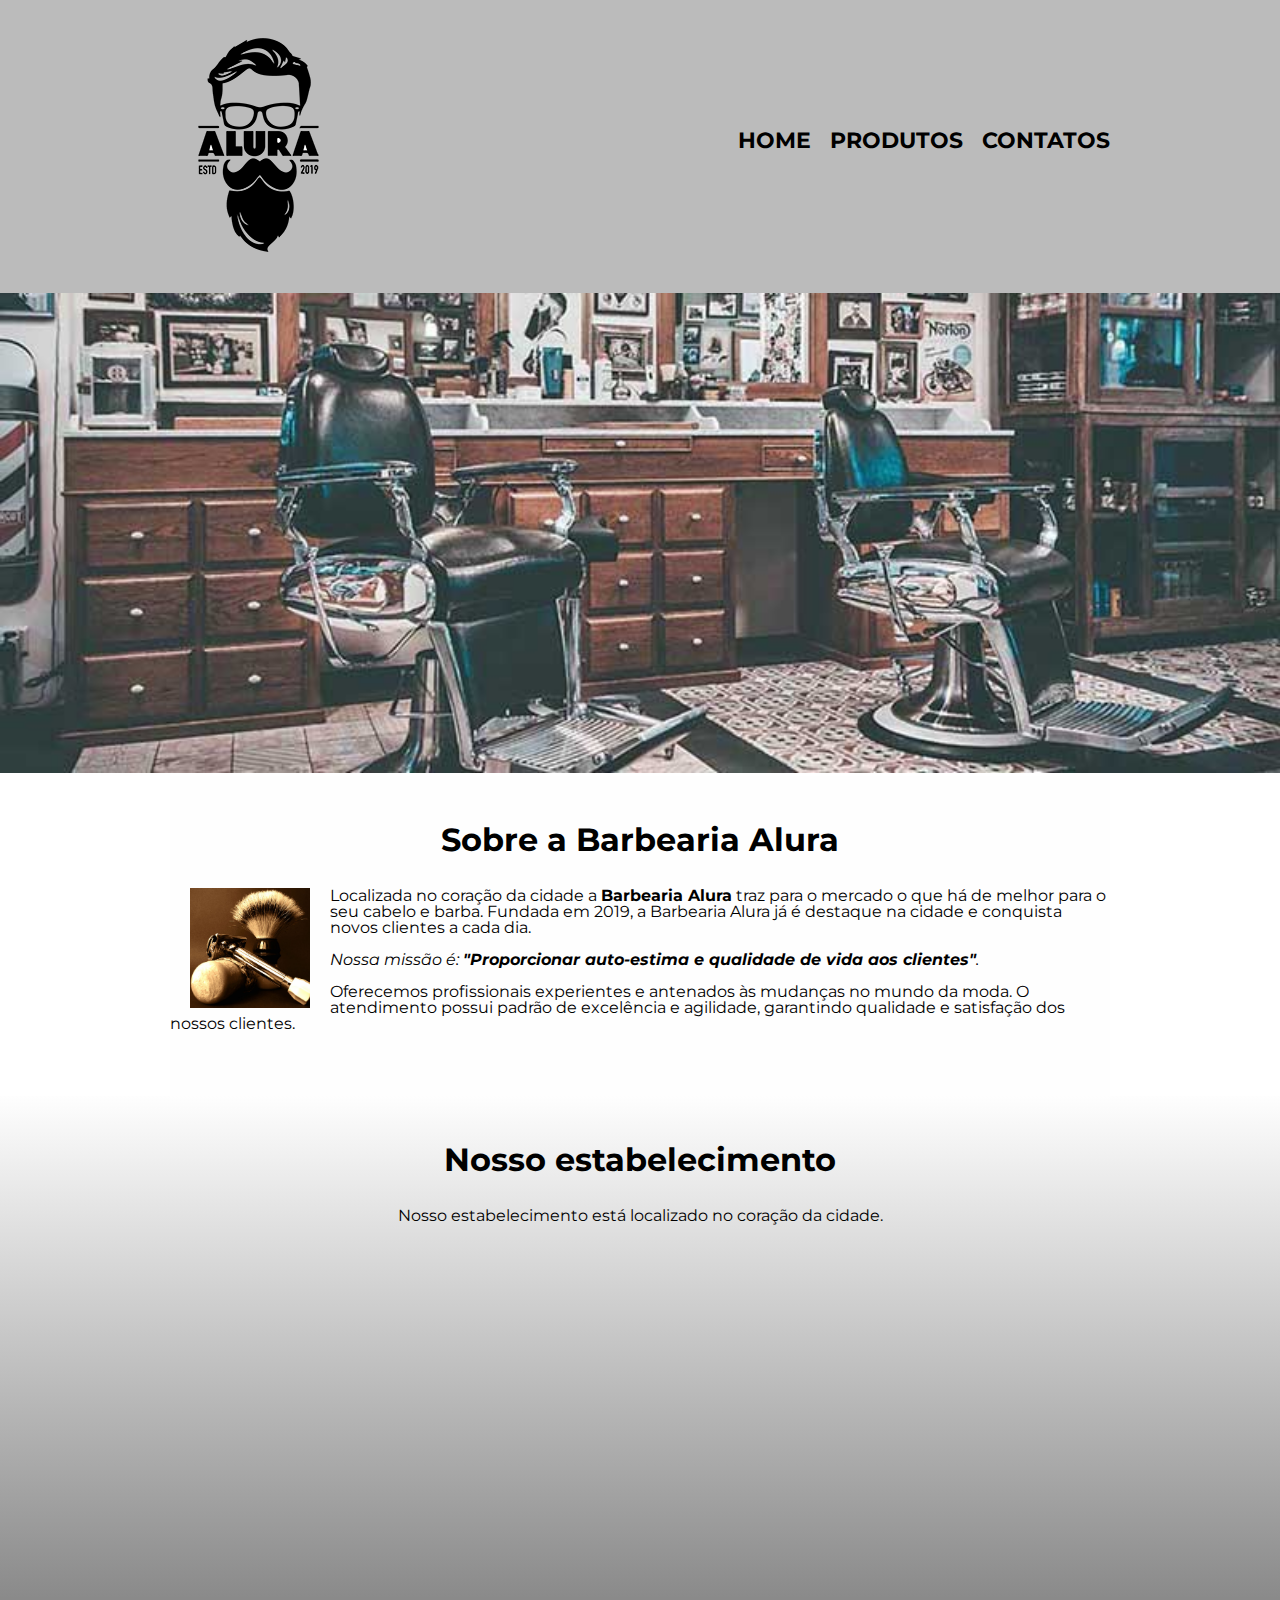
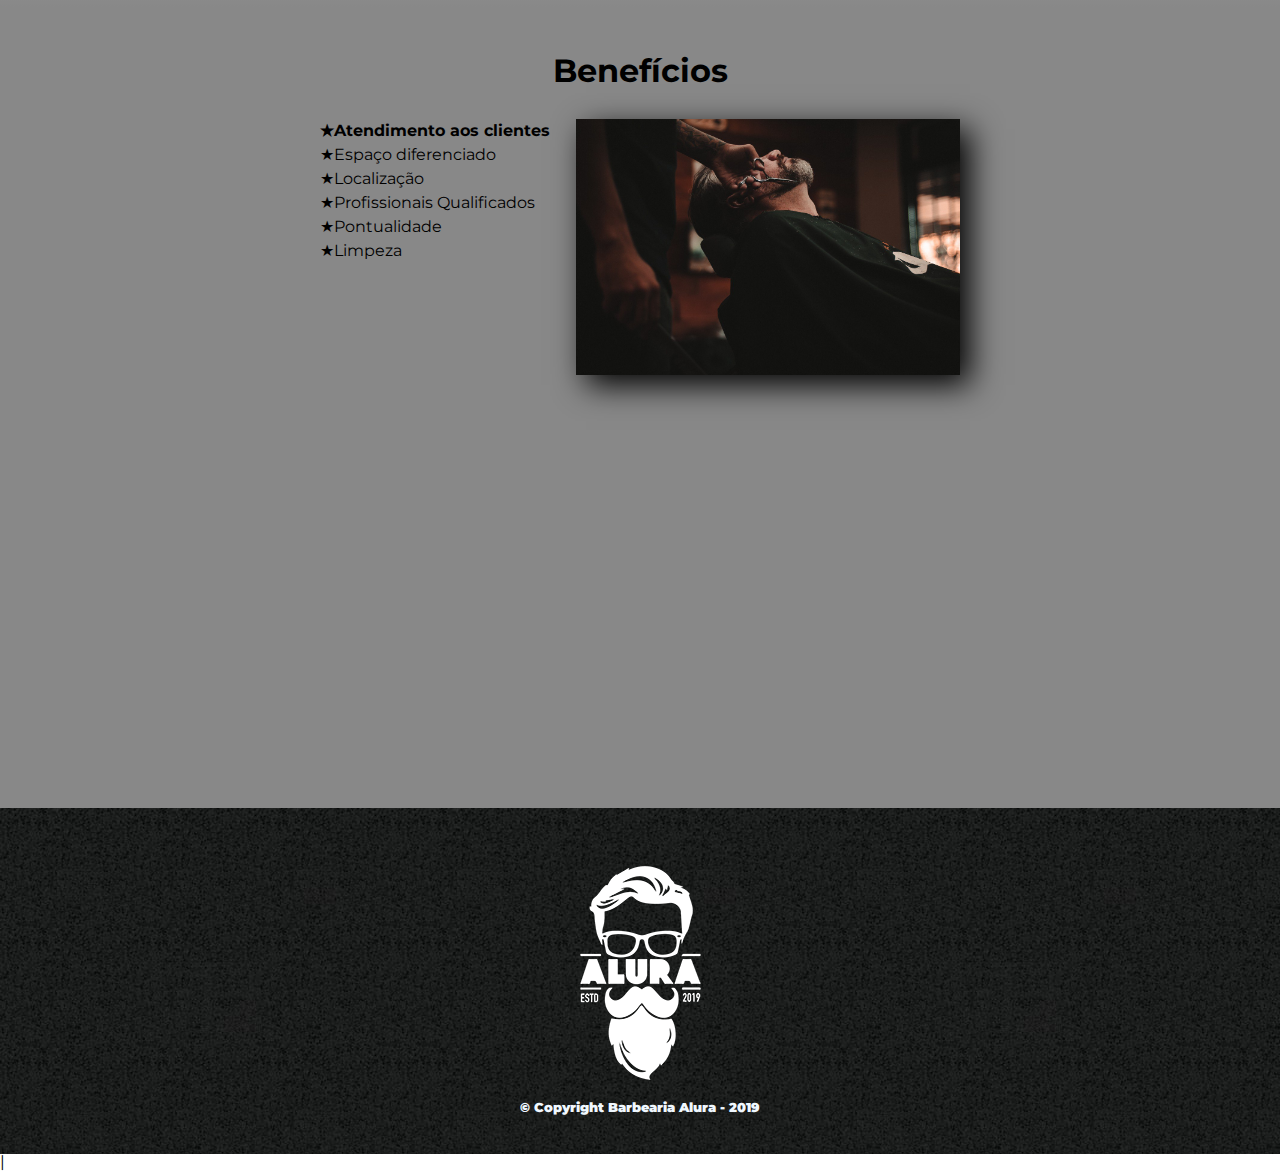
<file: index.html>
<!DOCTYPE html>
<html lang="en">
<head>
    <meta charset="UTF-8">
    <meta class="viewport" content="width=device-width">
    <meta http-equiv="X-UA-Compatible" content="IE=edge">
    <meta name="viewport" content="width=device-width, initial-scale=1.0">
    <title>Barbearia Alura</title>
    <link rel="stylesheet" href="./reset.css">
    <link rel="stylesheet" href="./style.css">
    <link href="https://fonts.googleapis.com/css2?family=Montserrat&display=swap" rel="stylesheet">



</head>
<body>
    <header>
        <div class="caixa">
            <h1><img src="./logo.png" alt=""></h1>
            <nav>
                <ul>
                    <li> <a href="./index.html">Home</a></li>
                    <li> <a href="./produtos.html">Produtos</a></li>
                    <li> <a href="./index.html">Contatos</a></li>
                </ul>
            </nav>
        </div>    
    </header>

    
    <img class="banner" src="./banner.jpg">


    <main>
        <section class="principal">
            <h2 class="titulo-principal">Sobre a Barbearia Alura</h2>

            <img class="utensilios" src="./utensilios.jpg" alt="Utensilios de um barbeiro.">

                <p> Localizada no coração da cidade 
                a <strong>Barbearia Alura</strong> traz para o mercado o que há de melhor para o seu cabelo e barba. 
                Fundada em 2019, a Barbearia Alura já é destaque na cidade e conquista novos clientes
                a cada dia.</p>

                <p id="missao"> <em> Nossa missão é: <strong> "Proporcionar auto-estima e qualidade de vida aos clientes"</strong>.</em></p>

                <p> Oferecemos profissionais experientes e antenados às mudanças no mundo da moda. 
                O atendimento possui padrão de excelência e agilidade, garantindo qualidade 
                e satisfação dos nossos clientes.</p>
        </section>


        <section class="mapa">
            <h3 class="titulo-principal">Nosso estabelecimento</h3>
            <p>Nosso estabelecimento está localizado no coração da cidade.</p>
            
            
            <div class="mapa-conteudo">
                <iframe src="https://www.google.com/maps/embed?pb=!1m18!1m12!1m3!1d234340.
                2249730585!2d-46.98568203976986!3d-23.40391224481136!2m3!1f0!2f0!3f0!3m2!1i1024
                !2i768!4f13.1!3m3!1m2!1s0x94ce5a2b2ed7f3a1%3A0xab35da2f5ca62674!2sCaelum%20-%20Escola
                %20de%20Tecnologia!5e0!3m2!1spt-PT!2sbr!4v1651505543331!5m2!1spt-PT!2s
                br" width="100%" height="300" style="border:0;" allowfullscreen="" loading="lazy" referrerpolicy="no-
                referrer-when-downgrade"></iframe>
            </div>


        </section>


        <section class="beneficios">
            <h3 class="titulo-principal"> Benefícios </h3>

            <div class="conteudo-beneficios">
                <ul class="lista-beneficios">
                    <li class="itens">Atendimento aos clientes</li>
                    <li class="itens">Espaço diferenciado </li>
                    <li class="itens">Localização</li>
                    <li class="itens">Profissionais Qualificados </li>
                    <li class="itens">Pontualidade</li>
                    <li class="itens">Limpeza</li>
                </ul><img src="beneficios.jpg" class="imagem-beneficios">
            </div>


            <div class="video">
                <iframe width="100%" height="315" src="https://www.youtube.com/embed/wcVVXUV0YUY"
            title="YouTube video player" frameborder="0" allow="accelerometer; autoplay;clipboard-write;
             encrypted-media; gyroscope; picture-in-picture" allowfullscreen></iframe>
            </div> 
        
        </section>
    </main>

   

    <footer>
        <img src="./logo-branco.png" alt="">
        <p class="copyright">&copy; Copyright Barbearia Alura - 2019</p>
        <!-- o symbolo (c) do copyright pegamos o codigo do site unicode na parte entidade*/ -->
    </footer>   
        
    </body>|
    </html>
</file>
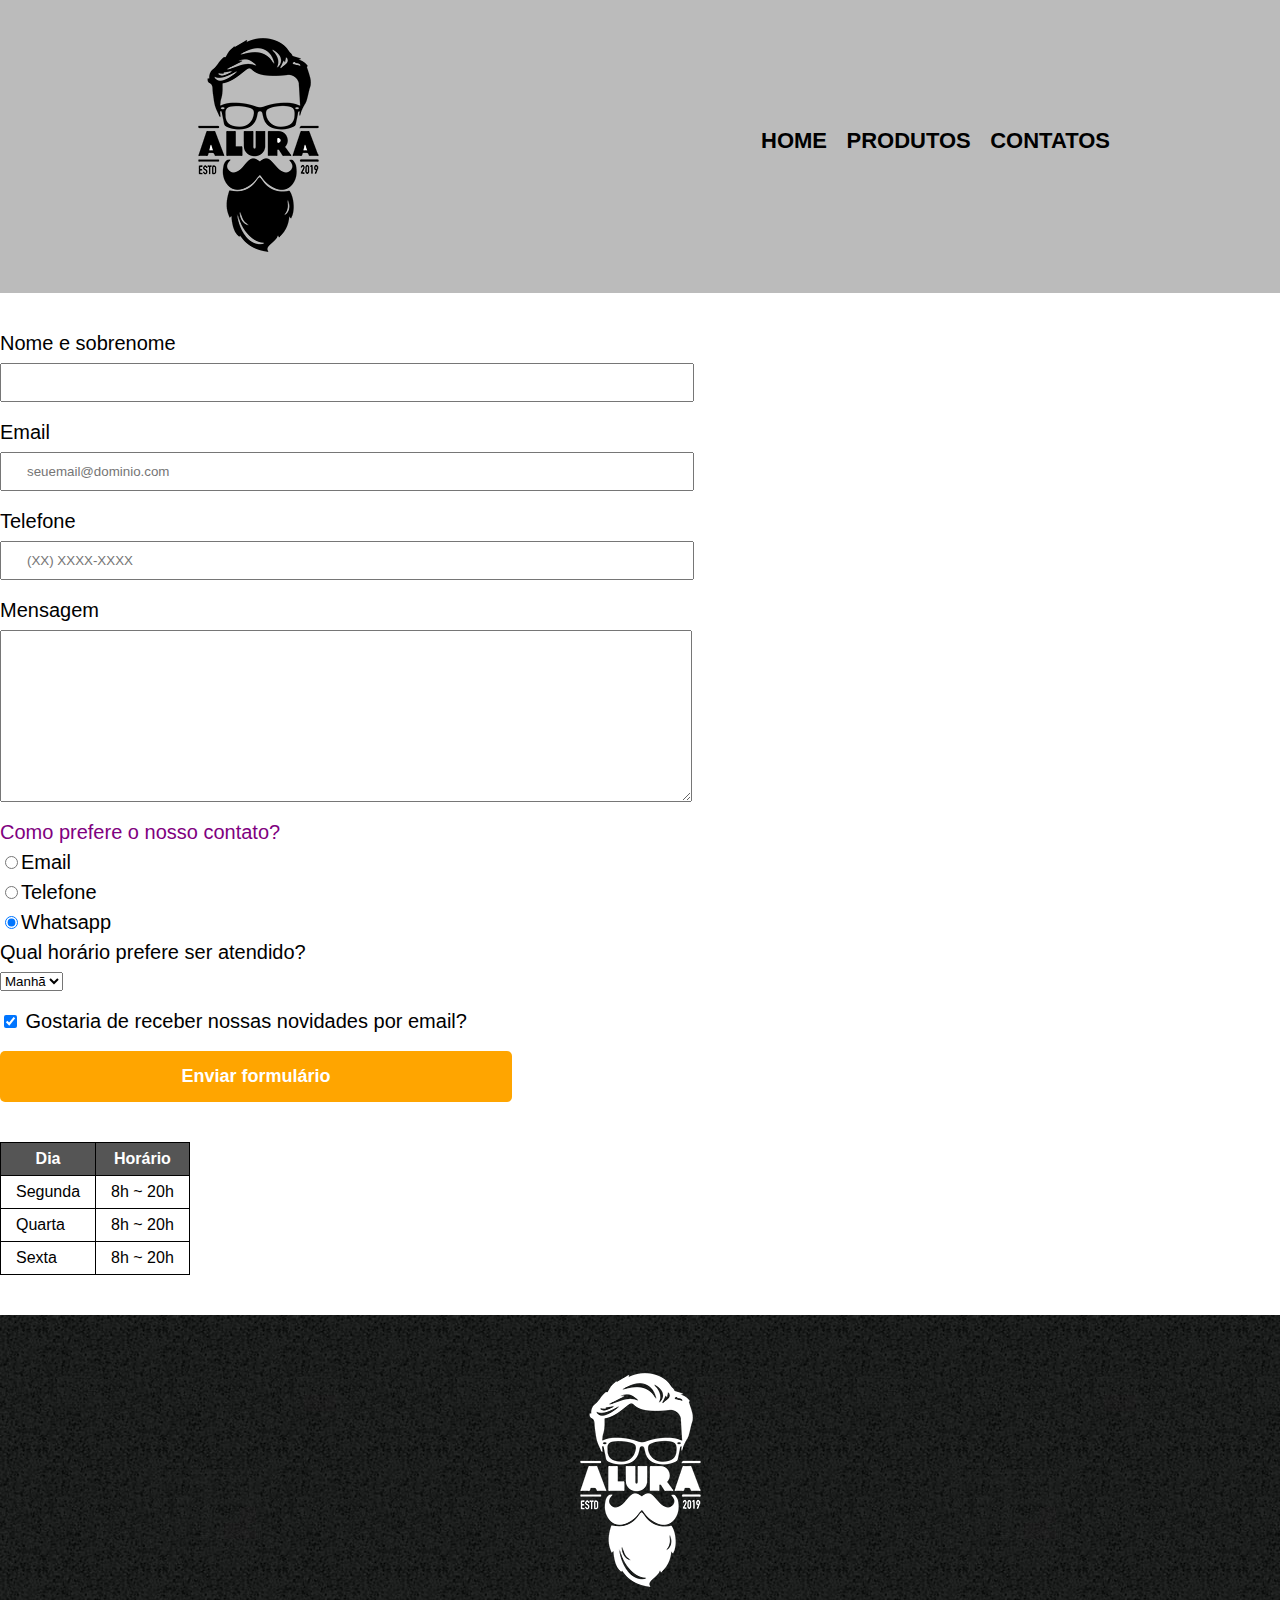
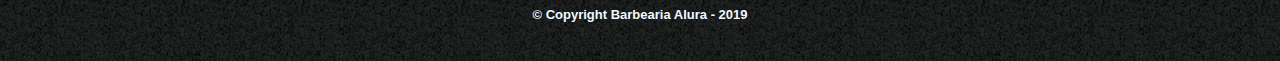
<file: contato.html>
<!DOCTYPE html>
<html lang="en">
<head>
    <meta charset="UTF-8">
    <meta http-equiv="X-UA-Compatible" content="IE=edge">
    <meta name="viewport" content="width=device-width, initial-scale=1.0">
    <title>Contato - Barbearia Alura </title>

    <link rel="stylesheet" href="./reset.css">
    <link rel="stylesheet" href="./style.css">
</head>
<body>
    <header>
        <div class="caixa">
            <h1><img src="./logo.png" alt="Logo da Barbearia Alura"></h1>
            <nav>
                <ul>
                    <li> <a href="./index.html">Home</a></li>
                    <li> <a href="./produtos.html">Produtos</a></li>
                    <li> <a href="./index.html">Contatos</a></li>
                
                </ul>
            </nav>
        </div>    


    </header>

    <main>
        <form action="">
            <label for="nomesobrenome">Nome e sobrenome</label> 
            <input type="text" id="nomesobrenome" class="input-padrao" required>
        
            <label for="email">Email</label>
            <input type="text" id="email" class="input-padrao" required placeholder="seuemail@dominio.com">

            <label for="telefone">Telefone</label>
            <input type="text" id="telefone" class="input-padrao" required placeholder="(XX) XXXX-XXXX">
            

            <label for="mensagem">Mensagem</label>
            <textarea name="" id="mensagem" cols="70" rows="10" class="input-padrao" required></textarea>

            <fieldset>
                <legend class="teste" id="teste" style="color: purple;">Como prefere o nosso contato?</legend>
                <label for="radio-email"><input type="radio" name="contato" id="radio-email" value="email">Email</label>

                <label for="radio-telefone"><input type="radio" name="contato" value="telefone" id="radio-telefone">Telefone</label>
                
                <label for="radio-whatsapp"><input type="radio" name="contato" id="radio-whatsapp" value="whatsapp" checked>Whatsapp</label>
            </fieldset>


            <fieldset>
                <legend>Qual horário prefere ser atendido?</legend>
                <select name="" id="">
                    <option value="">Manhã</option>
                    <option value="">Tarde</option>
                    <option value="">Noite</option>
                </select>
            </fieldset>


            <label class="checkbox" for=""> <input type="checkbox" checked> Gostaria de receber nossas novidades por email?</label>

            <input type="submit" value="Enviar formulário" class="enviar">
        
        
        </form>

        
        
        <table>
            <thead>
                <tr>
                    <th>Dia</th>
                    <th>Horário</th>
                </tr>
            </thead>
            <tbody>
                <tr>
                    <td>Segunda</td>
                    <td>8h ~ 20h</td>
                </tr>
                <tr>
                    <td>Quarta</td>
                    <td>8h ~ 20h</td>
                </tr>
                <tr>
                    <td>Sexta</td>
                    <td>8h ~ 20h</td>
                </tr>
            </tbody>
        </table>
        
    
    
    </main>

    <footer>
        <img src="./logo-branco.png" alt="Logo da Barbearia Alura">
        <p class="copyright">&copy; Copyright Barbearia Alura - 2019</p>
        <!-- o symbolo (c) do copyright pegamos o codigo do site unicode na parte entidade*/ -->
    </footer>    

</body>
</html>
</file>
<file: style.css>
body {
    font-family: 'Montserrat', sans-serif;
}


header{
    background: #BBBBBB;
    padding: 20px 0;
}

.caixa{
    width: 940px;
    position: relative;
    margin: auto;
}

nav{
    position:absolute;
    top: 110px;
    right: 0;


}

nav li {
    display: inline;
    margin: 0 0 0 15px;
}

nav a {
    text-transform: uppercase;
    color: #000000;
    font-weight: bold;
    font-size: 22px;
    text-decoration: none;
}

nav a:hover {
    color: #C78C19;
    text-decoration: none;


}


.produtos {
    width: 940px;
    margin: 0 auto;
    padding: 50px 0;

}

.produtos li {
    display: inline-block;
    text-align: center;
    width: 30%;
    vertical-align: top;
    margin: 0 1.5%;
    padding: 30px 20px;
    box-sizing: border-box;
    border: 2px solid #000000;
    border-radius: 10px;
    /*border-color: #000000;
    border-width: 2px;
    border-style: solid;*/
    /*background: #CCCCCC;*/
}

.produtos li:hover {
    border-color: #C78C19;    
}

.produtos li:active {
    border-color: #088C19;

}


.produtos li:hover h2{
    font-size: 34px;


}

.produtos h2 {
    font-size:30px ;
    font-weight: bold;
}
.produto-preco {
    font-size: 22px;
    font-weight: bold;
    margin: 10px 0 0;
    margin-top: 10px;
}

.produto-descricao {
    font-size: 18px;
}

footer {
    
    text-align: center;
    background: url("bg.jpg");
    padding: 40px 0;

}

.copyright{
    color: aliceblue;
    font-size: 13px;
    font-weight: 900;
}

main {
   
}

form {
    margin: 40px 0;
}

form label, form legend {
    display: block;
    font-size: 20px;
    margin: 0 0 10px;
}

.input-padrao {
    display: block;
    margin: 0 0 20px;
    padding: 10px 25px;
    width: 50%;
}

.checkbox {
    margin: 20px 0;

}

/* p{
    color: red;
}

form p {
    color: blue;

}

.teste {
    color: yellow;
}

p.teste {
    color: orange;
}

#teste {
    color: pink;
} */

.enviar {
    width: 40%;
    padding: 15px 0;
    background: orange;
    color: white;
    font-weight: bold;
    font-size: 18px;
    border: none;
    border-radius: 5px;
    transition: 1s all;
    cursor: pointer;

}

.enviar:hover {
    background: darkorange;
    transform: scale(1.2);

}

table {
    margin: 20px 0 40px;

}

thead {
    background: #555555;
    color: white;
    font-weight: bold;
}

td, th {
    border: 1px solid #000000;
    padding: 8px 15px;

}


/* css da página inicial */
.banner {
    width: 100%;

}

.titulo-principal {
    font-weight: bold;
    text-align: center;
    font-size: 2em;
    margin: 0 0 1em;
    clear: left;
    

}

/* .titulo-principal:first-letter {
    font-weight: bold;
    
} */

/* .titulo-principal:before{
    content: "[";
}

.titulo-principal:after{
    content: "]";
} */

/* p:first-line {
    font-style: italic;
}
 */


.principal {
    padding: 3em 0;
    background: #FEFEFE;
    width: 940px;
    margin: 0 auto;
}


.principal p {
    margin: 0 0 1em;

}

.principal strong {
    font-weight: bold;
} 

.principal em {
    font-style: italic;
}

.utensilios {
    width: 120px;
    float: left;
    margin: 0 20px;

}

.mapa {
    padding: 3em 0;
    background: linear-gradient(#FEFEFE,#888888);
 
}

.mapa-conteudo {
    width: 940px;
    margin: 0 auto;
}

.mapa p {
    margin: 0 0 2em;
    text-align: center;
}








.beneficios {
    padding: 3em 0;
    background: #888888;
   
    
}


.conteudo-beneficios {
    width: 640px;
    margin: 0 auto;
}

.lista-beneficios {
    width: 40%;
    display: inline-block;
    vertical-align: top;
}

.itens {
    line-height: 1.5;
}

.itens:nth-child(1) {
    font-weight: bold;
}

.itens:before {
    content: "★";
}

.imagem-beneficios {
    width: 60%;
    opacity: 1;
    transition: 400ms;
    box-shadow: 10px 10px 30px 0 #000000;
}

.imagem-beneficios:hover {
 
    opacity: 0.3;
}

.video {
    width: 560px;
    margin: 2em auto;
}

@media screen and (max-width:480px) {
    .caixa, .principal, .conteudo-beneficios, .mapa-conteudo, .video {
       width: auto;
    }

    h1 {
        text-align: center;
    }

    nav {
        position: static;
    }

    .lista-beneficios, .imagem-beneficios {
        width: 100%;
    }
}
</file>
